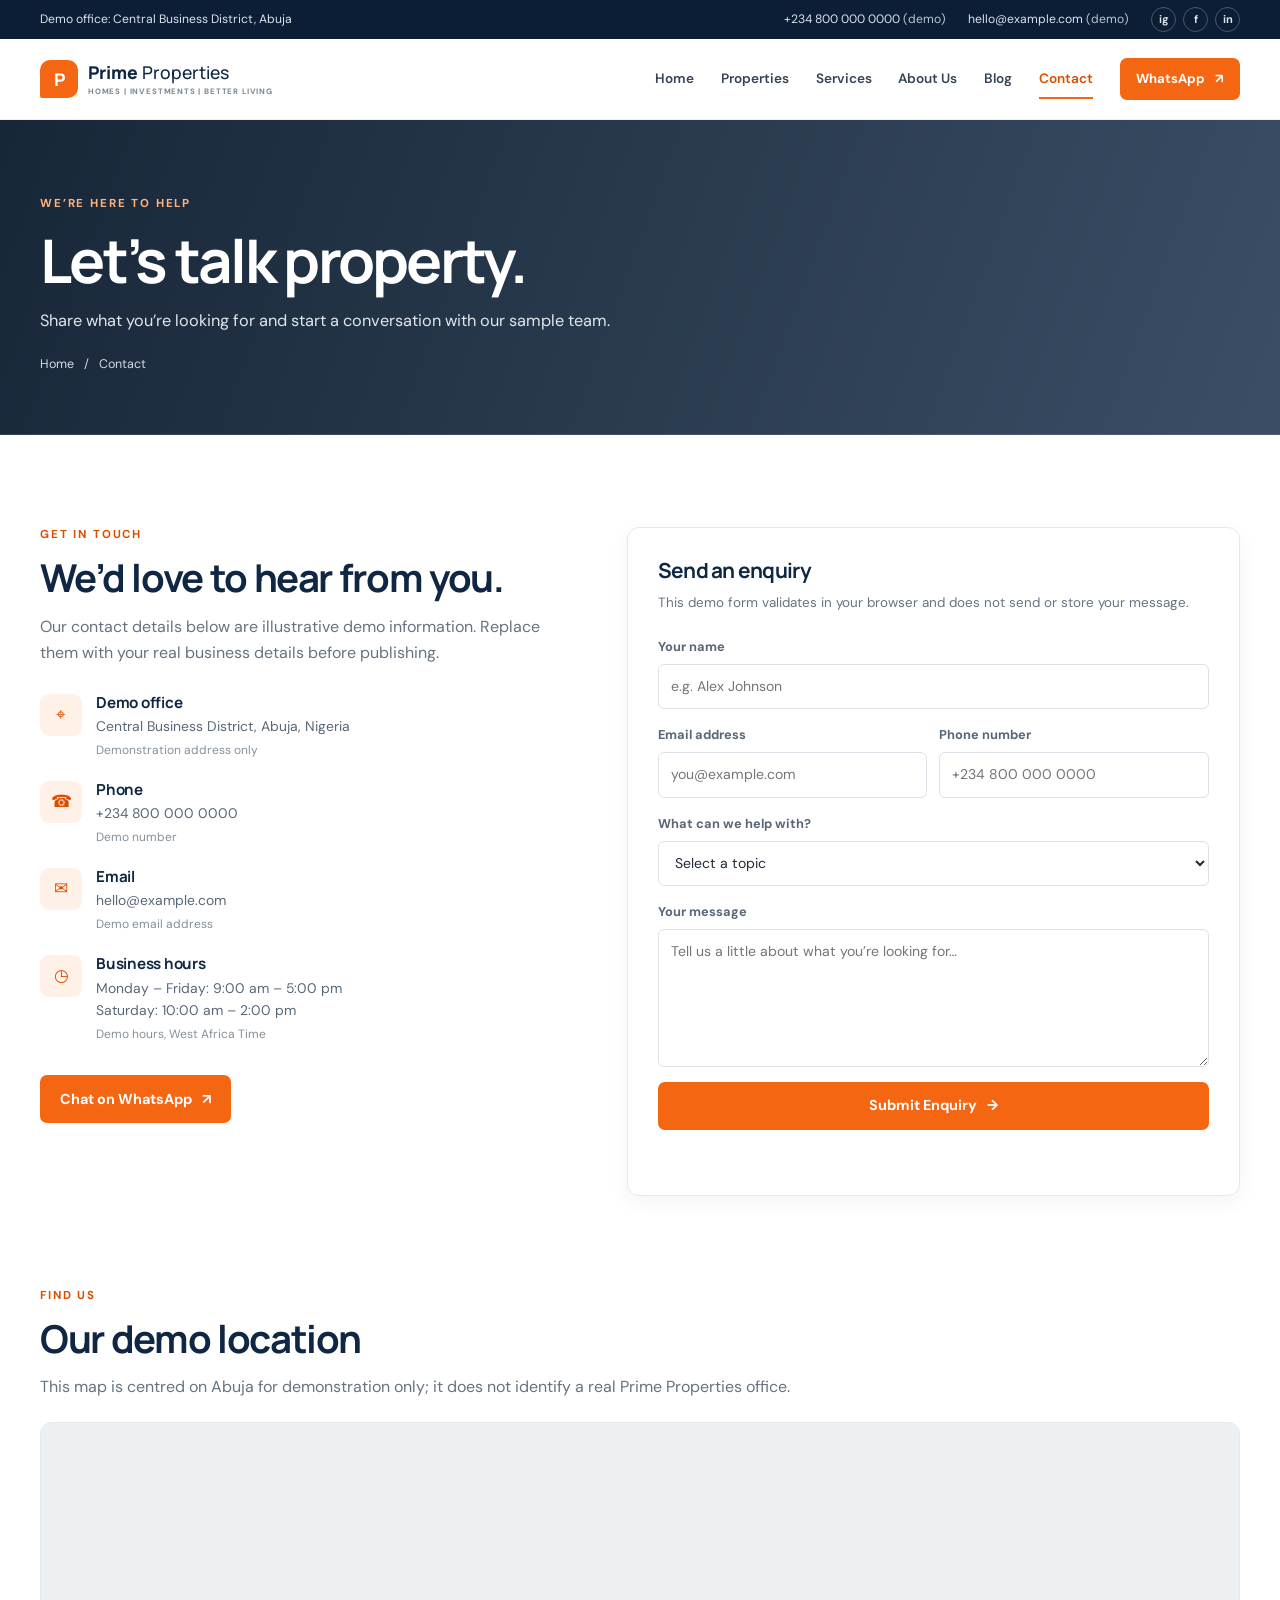
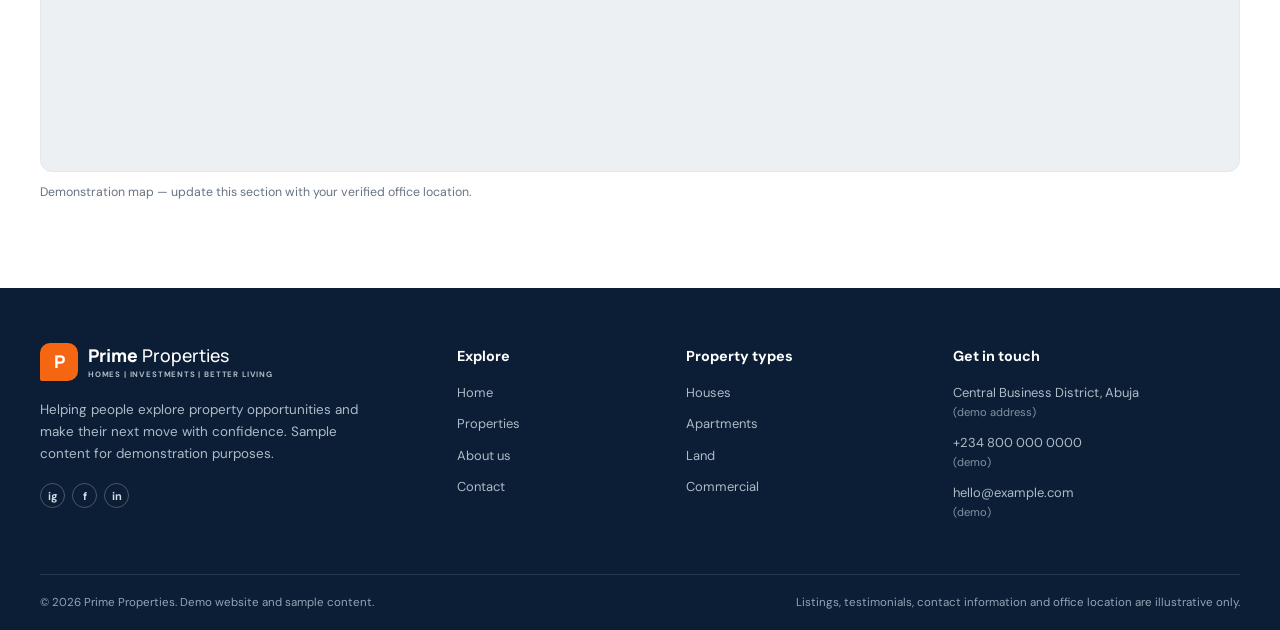
<file: contact.html>
<!doctype html>
<html lang="en">
<head>
  <meta charset="utf-8"><meta name="viewport" content="width=device-width, initial-scale=1">
  <title>Contact Us | Prime Properties</title>
  <meta name="description" content="Contact Prime Properties to discuss your property search. Contact details and form are demonstration-only.">
  <meta property="og:title" content="Contact Us | Prime Properties"><meta property="og:description" content="Start a conversation about your property goals."><meta property="og:type" content="website">
  <link rel="preconnect" href="https://fonts.googleapis.com"><link rel="preconnect" href="https://fonts.gstatic.com" crossorigin><link href="https://fonts.googleapis.com/css2?family=DM+Sans:wght@400;500;600;700&family=Manrope:wght@400;500;600;700;800&display=swap" rel="stylesheet">
  <link rel="stylesheet" href="css/style.css"><script src="js/main.js" defer></script>
</head>
<body>
  <div class="topbar"><div class="container topbar-inner"><p>Demo office: Central Business District, Abuja</p><div class="topbar-contact"><a href="tel:+2348000000000">+234 800 000 0000 <span>(demo)</span></a><a href="mailto:hello@example.com">hello@example.com <span>(demo)</span></a><div class="social-links" aria-label="Social media"><a href="https://www.instagram.com/" aria-label="Instagram">ig</a><a href="https://www.facebook.com/" aria-label="Facebook">f</a><a href="https://www.linkedin.com/" aria-label="LinkedIn">in</a></div></div></div></div>
  <header class="site-header"><div class="container nav-wrap"><a class="brand" href="index.html" aria-label="Prime Properties home"><span class="brand-mark">P</span><span>Prime<span class="brand-light"> Properties</span><small>HOMES | INVESTMENTS | BETTER LIVING</small></span></a><button class="menu-toggle" type="button" aria-expanded="false" aria-controls="primary-nav" aria-label="Open navigation"><span></span><span></span><span></span></button><nav class="primary-nav" id="primary-nav" aria-label="Main navigation"><a href="index.html" data-nav="home">Home</a><a href="properties.html" data-nav="properties">Properties</a><a href="index.html#services">Services</a><a href="about.html" data-nav="about">About Us</a><a href="about.html#insights">Blog</a><a href="contact.html" data-nav="contact">Contact</a><a class="button button-orange nav-whatsapp" href="https://wa.me/2348000000000?text=Hello%20Prime%20Properties%2C%20I%27d%20like%20to%20make%20an%20enquiry." target="_blank" rel="noopener">WhatsApp <span aria-hidden="true">↗</span></a></nav></div></header>
  <main>
    <section class="page-hero contact-hero"><div class="container"><p class="eyebrow eyebrow-light">WE’RE HERE TO HELP</p><h1>Let’s talk property.</h1><p>Share what you’re looking for and start a conversation with our sample team.</p><nav class="breadcrumbs" aria-label="Breadcrumb"><a href="index.html">Home</a><span aria-hidden="true">/</span><span aria-current="page">Contact</span></nav></div></section>
    <section class="section contact-section"><div class="container contact-layout">
      <div class="contact-info"><p class="eyebrow">GET IN TOUCH</p><h2>We’d love to hear from you.</h2><p>Our contact details below are illustrative demo information. Replace them with your real business details before publishing.</p>
        <div class="contact-detail"><span class="contact-icon" aria-hidden="true">⌖</span><div><h3>Demo office</h3><p>Central Business District, Abuja, Nigeria<br><small>Demonstration address only</small></p></div></div>
        <div class="contact-detail"><span class="contact-icon" aria-hidden="true">☎</span><div><h3>Phone</h3><p><a href="tel:+2348000000000">+234 800 000 0000</a><br><small>Demo number</small></p></div></div>
        <div class="contact-detail"><span class="contact-icon" aria-hidden="true">✉</span><div><h3>Email</h3><p><a href="mailto:hello@example.com">hello@example.com</a><br><small>Demo email address</small></p></div></div>
        <div class="contact-detail"><span class="contact-icon" aria-hidden="true">◷</span><div><h3>Business hours</h3><p>Monday – Friday: 9:00 am – 5:00 pm<br>Saturday: 10:00 am – 2:00 pm<br><small>Demo hours, West Africa Time</small></p></div></div>
        <a class="button button-orange contact-whatsapp" href="https://wa.me/2348000000000?text=Hello%20Prime%20Properties%2C%20I%27d%20like%20to%20make%20an%20enquiry." target="_blank" rel="noopener">Chat on WhatsApp <span aria-hidden="true">↗</span></a>
      </div>
      <div class="contact-form-card"><h2>Send an enquiry</h2><p>This demo form validates in your browser and does not send or store your message.</p><form id="contact-form" class="stacked-form" novalidate>
        <label class="field-label">Your name<input name="name" autocomplete="name" required minlength="2" placeholder="e.g. Alex Johnson"></label>
        <div class="form-row"><label class="field-label">Email address<input name="email" type="email" autocomplete="email" placeholder="you@example.com"></label><label class="field-label">Phone number<input name="phone" type="tel" autocomplete="tel" placeholder="+234 800 000 0000"></label></div>
        <label class="field-label">What can we help with?<select name="subject" required><option value="">Select a topic</option><option>Buying a property</option><option>Renting a property</option><option>Land enquiry</option><option>Property management</option><option>Other</option></select></label>
        <label class="field-label">Your message<textarea name="message" required minlength="10" rows="5" placeholder="Tell us a little about what you’re looking for…"></textarea></label>
        <button class="button button-orange" type="submit">Submit Enquiry <span aria-hidden="true">→</span></button><p class="form-message" role="status" aria-live="polite"></p>
      </form></div>
    </div></section>
    <section class="map-section"><div class="container"><div class="section-heading"><div><p class="eyebrow">FIND US</p><h2>Our demo location</h2><p class="section-intro">This map is centred on Abuja for demonstration only; it does not identify a real Prime Properties office.</p></div></div><iframe title="Map centred on Abuja, Nigeria for demonstration" src="https://www.openstreetmap.org/export/embed.html?bbox=7.47%2C9.00%2C7.60%2C9.08&amp;layer=mapnik&amp;marker=9.04%2C7.54" loading="lazy" referrerpolicy="no-referrer-when-downgrade"></iframe><p class="map-caption">Demonstration map — update this section with your verified office location.</p></div></section>
  </main>
  <footer class="site-footer"><div class="container footer-grid"><div class="footer-about"><a class="brand brand-footer" href="index.html"><span class="brand-mark">P</span><span>Prime<span class="brand-light"> Properties</span><small>HOMES | INVESTMENTS | BETTER LIVING</small></span></a><p>Helping people explore property opportunities and make their next move with confidence. Sample content for demonstration purposes.</p><div class="social-links footer-social"><a href="https://www.instagram.com/" aria-label="Instagram">ig</a><a href="https://www.facebook.com/" aria-label="Facebook">f</a><a href="https://www.linkedin.com/" aria-label="LinkedIn">in</a></div></div><div><h2>Explore</h2><ul><li><a href="index.html">Home</a></li><li><a href="properties.html">Properties</a></li><li><a href="about.html">About us</a></li><li><a href="contact.html">Contact</a></li></ul></div><div><h2>Property types</h2><ul><li><a href="properties.html?type=detached%20duplex">Houses</a></li><li><a href="properties.html?type=apartment">Apartments</a></li><li><a href="properties.html?type=land">Land</a></li><li><a href="properties.html?type=commercial">Commercial</a></li></ul></div><div><h2>Get in touch</h2><ul class="footer-contact"><li>Central Business District, Abuja <small>(demo address)</small></li><li><a href="tel:+2348000000000">+234 800 000 0000 <small>(demo)</small></a></li><li><a href="mailto:hello@example.com">hello@example.com <small>(demo)</small></a></li></ul></div></div><div class="container footer-bottom"><p>© <span data-current-year></span> Prime Properties. Demo website and sample content.</p><p>Listings, testimonials, contact information and office location are illustrative only.</p></div></footer>
</body>
</html>
</file>
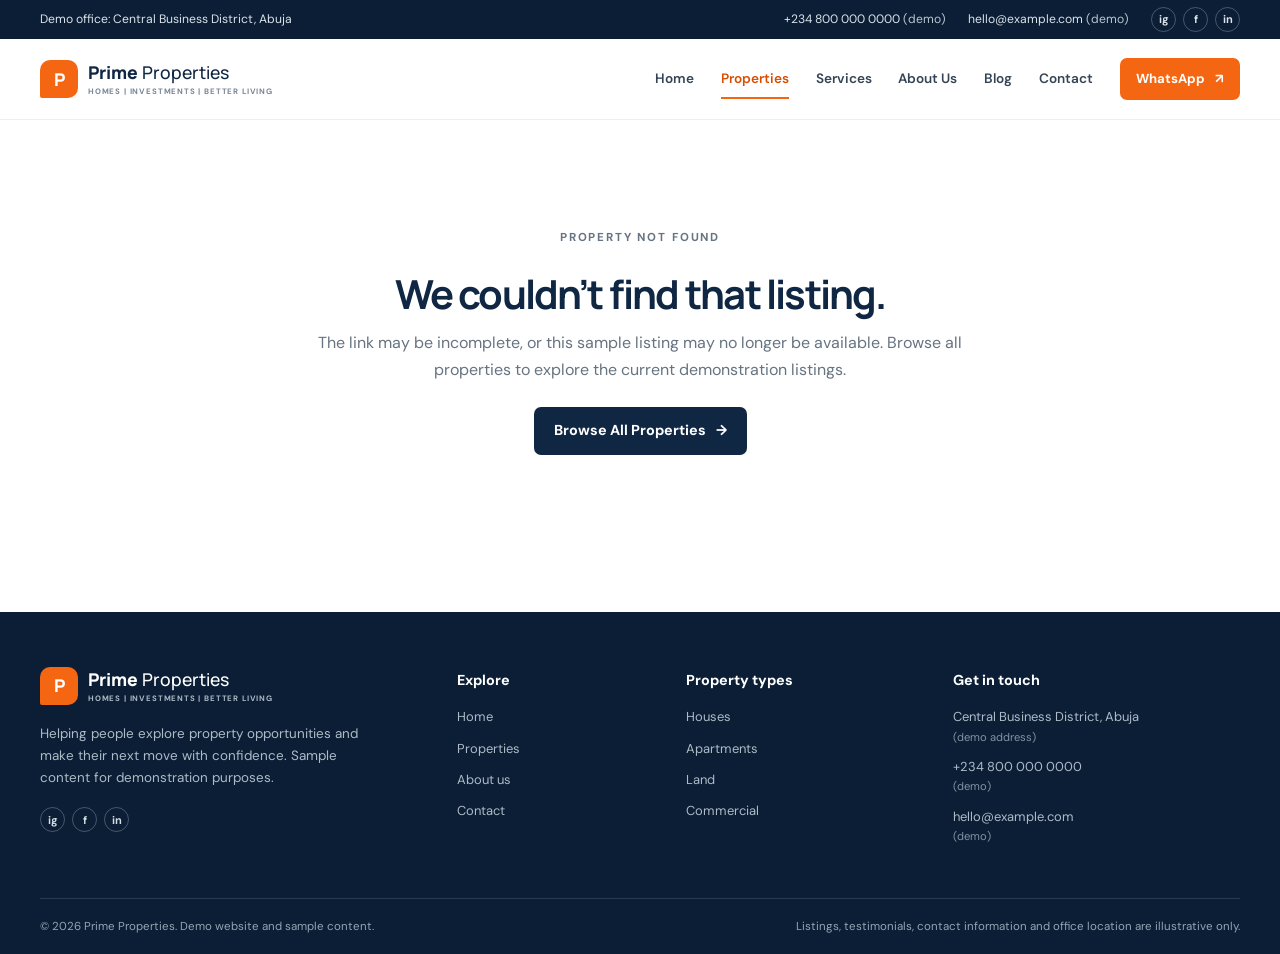
<file: property-details.html>
<!doctype html>
<html lang="en">
<head>
  <meta charset="utf-8"><meta name="viewport" content="width=device-width, initial-scale=1">
  <title>Property Details | Prime Properties</title>
  <meta name="description" content="View sample property details and enquire with Prime Properties.">
  <meta property="og:title" content="Property Details | Prime Properties"><meta property="og:description" content="Explore this sample property listing."><meta property="og:type" content="website">
  <link rel="preconnect" href="https://fonts.googleapis.com"><link rel="preconnect" href="https://fonts.gstatic.com" crossorigin><link href="https://fonts.googleapis.com/css2?family=DM+Sans:wght@400;500;600;700&family=Manrope:wght@400;500;600;700;800&display=swap" rel="stylesheet">
  <link rel="stylesheet" href="css/style.css"><script src="js/main.js" defer></script>
</head>
<body>
  <div class="topbar"><div class="container topbar-inner"><p>Demo office: Central Business District, Abuja</p><div class="topbar-contact"><a href="tel:+2348000000000">+234 800 000 0000 <span>(demo)</span></a><a href="mailto:hello@example.com">hello@example.com <span>(demo)</span></a><div class="social-links" aria-label="Social media"><a href="https://www.instagram.com/" aria-label="Instagram">ig</a><a href="https://www.facebook.com/" aria-label="Facebook">f</a><a href="https://www.linkedin.com/" aria-label="LinkedIn">in</a></div></div></div></div>
  <header class="site-header"><div class="container nav-wrap"><a class="brand" href="index.html" aria-label="Prime Properties home"><span class="brand-mark">P</span><span>Prime<span class="brand-light"> Properties</span><small>HOMES | INVESTMENTS | BETTER LIVING</small></span></a><button class="menu-toggle" type="button" aria-expanded="false" aria-controls="primary-nav" aria-label="Open navigation"><span></span><span></span><span></span></button><nav class="primary-nav" id="primary-nav" aria-label="Main navigation"><a href="index.html" data-nav="home">Home</a><a href="properties.html" data-nav="properties">Properties</a><a href="index.html#services">Services</a><a href="about.html" data-nav="about">About Us</a><a href="about.html#insights">Blog</a><a href="contact.html" data-nav="contact">Contact</a><a class="button button-orange nav-whatsapp" href="https://wa.me/2348000000000?text=Hello%20Prime%20Properties%2C%20I%27d%20like%20to%20make%20an%20enquiry." target="_blank" rel="noopener">WhatsApp <span aria-hidden="true">↗</span></a></nav></div></header>
  <main id="details-main"><section class="section detail-section"><div class="container" id="property-detail-content" aria-live="polite"></div></section></main>
  <footer class="site-footer"><div class="container footer-grid"><div class="footer-about"><a class="brand brand-footer" href="index.html"><span class="brand-mark">P</span><span>Prime<span class="brand-light"> Properties</span><small>HOMES | INVESTMENTS | BETTER LIVING</small></span></a><p>Helping people explore property opportunities and make their next move with confidence. Sample content for demonstration purposes.</p><div class="social-links footer-social"><a href="https://www.instagram.com/" aria-label="Instagram">ig</a><a href="https://www.facebook.com/" aria-label="Facebook">f</a><a href="https://www.linkedin.com/" aria-label="LinkedIn">in</a></div></div><div><h2>Explore</h2><ul><li><a href="index.html">Home</a></li><li><a href="properties.html">Properties</a></li><li><a href="about.html">About us</a></li><li><a href="contact.html">Contact</a></li></ul></div><div><h2>Property types</h2><ul><li><a href="properties.html?type=detached%20duplex">Houses</a></li><li><a href="properties.html?type=apartment">Apartments</a></li><li><a href="properties.html?type=land">Land</a></li><li><a href="properties.html?type=commercial">Commercial</a></li></ul></div><div><h2>Get in touch</h2><ul class="footer-contact"><li>Central Business District, Abuja <small>(demo address)</small></li><li><a href="tel:+2348000000000">+234 800 000 0000 <small>(demo)</small></a></li><li><a href="mailto:hello@example.com">hello@example.com <small>(demo)</small></a></li></ul></div></div><div class="container footer-bottom"><p>© <span data-current-year></span> Prime Properties. Demo website and sample content.</p><p>Listings, testimonials, contact information and office location are illustrative only.</p></div></footer>
</body>
</html>
</file>
<file: css/style.css>
:root {
  --navy: #102744;
  --navy-deep: #0b1e35;
  --orange: #f56612;
  --orange-dark: #d94e00;
  --ink: #202b38;
  --muted: #667381;
  --line: #e4e9ee;
  --pale: #f5f7f9;
  --white: #fff;
  --shadow: 0 16px 42px rgba(16, 39, 68, .10);
  --radius: 14px;
  --content-width: 1200px;
}

* { box-sizing: border-box; }
html { scroll-behavior: smooth; scroll-padding-top: 90px; }
body { margin: 0; color: var(--ink); background: var(--white); font-family: "DM Sans", Arial, sans-serif; font-size: 16px; line-height: 1.65; }
img { display: block; max-width: 100%; }
a { color: inherit; text-decoration: none; }
button, input, select, textarea { font: inherit; }
button, select { cursor: pointer; }
a, button, input, select, textarea { -webkit-tap-highlight-color: transparent; }
a:focus-visible, button:focus-visible, input:focus-visible, select:focus-visible, textarea:focus-visible { outline: 3px solid rgba(245, 102, 18, .55); outline-offset: 3px; }
h1, h2, h3, p { margin-top: 0; }
h1, h2, h3 { color: var(--navy); font-family: Manrope, "DM Sans", sans-serif; line-height: 1.2; }
h1 { font-size: clamp(2.5rem, 5vw, 4.5rem); letter-spacing: -.045em; }
h2 { font-size: clamp(1.8rem, 3vw, 2.55rem); letter-spacing: -.035em; }
h3 { font-size: 1.12rem; letter-spacing: -.015em; }
.container { width: min(var(--content-width), calc(100% - 48px)); margin-inline: auto; }
.section { padding: 92px 0; }
.eyebrow { margin: 0 0 12px; color: var(--orange-dark); font-size: .72rem; font-weight: 700; letter-spacing: .16em; line-height: 1.4; }
.eyebrow-light { color: #ffb47e; }
.section-intro { margin: 12px 0 0; color: var(--muted); }
.section-heading { display: flex; align-items: end; justify-content: space-between; gap: 24px; margin-bottom: 34px; }
.section-heading h2, .center-heading h2 { margin-bottom: 0; }
.center-heading { max-width: 680px; margin: 0 auto 42px; text-align: center; }
.center-heading .section-intro { margin-top: 14px; }
.button { display: inline-flex; min-height: 48px; align-items: center; justify-content: center; gap: 10px; border: 1px solid transparent; border-radius: 7px; padding: 12px 19px; font-size: .9rem; font-weight: 700; line-height: 1.2; text-align: center; transition: background .2s ease, color .2s ease, border-color .2s ease, transform .2s ease, box-shadow .2s ease; }
.button:hover { transform: translateY(-2px); box-shadow: 0 8px 20px rgba(16, 39, 68, .13); }
.button-orange { background: var(--orange); color: var(--white); }
.button-orange:hover { background: var(--orange-dark); }
.button-navy { background: var(--navy); color: var(--white); }
.button-navy:hover { background: var(--navy-deep); }
.button-outline { border-color: #cad3dc; background: var(--white); color: var(--navy); }
.button-outline:hover { border-color: var(--navy); background: var(--pale); }
.button-white { background: var(--white); color: var(--navy); }
.button-white:hover { background: #f0f3f6; }
.text-link { display: inline-flex; align-items: center; gap: 8px; color: var(--navy); font-size: .91rem; font-weight: 700; }
.text-link span { color: var(--orange); transition: transform .2s ease; }
.text-link:hover span { transform: translateX(4px); }
.text-button { border: 0; padding: 4px; background: transparent; color: var(--orange-dark); font-size: .88rem; font-weight: 700; }
.visually-hidden { position: absolute; width: 1px; height: 1px; overflow: hidden; clip: rect(0,0,0,0); white-space: nowrap; clip-path: inset(50%); }

.topbar { background: var(--navy-deep); color: #dbe3eb; font-size: .76rem; }
.topbar-inner, .topbar-contact { display: flex; align-items: center; }
.topbar-inner { min-height: 39px; justify-content: space-between; gap: 22px; }
.topbar-inner p { margin: 0; }
.topbar-contact { gap: 22px; }
.topbar-contact a span { color: #b9c5d0; }
.topbar a:hover { color: #fff; }
.social-links { display: flex; align-items: center; gap: 7px; }
.social-links a { display: inline-flex; width: 25px; height: 25px; align-items: center; justify-content: center; border: 1px solid rgba(255,255,255,.25); border-radius: 50%; font-size: .69rem; font-weight: 700; }
.site-header { position: sticky; z-index: 20; top: 0; border-bottom: 1px solid rgba(16, 39, 68, .07); background: rgba(255,255,255,.97); backdrop-filter: blur(10px); }
.nav-wrap { display: flex; min-height: 80px; align-items: center; justify-content: space-between; gap: 28px; }
.brand { display: inline-flex; align-items: center; gap: 10px; color: var(--navy); font-family: Manrope, sans-serif; font-size: 1.1rem; font-weight: 800; line-height: 1.08; white-space: nowrap; }
.brand-mark { display: inline-flex; width: 38px; height: 38px; align-items: center; justify-content: center; border-radius: 10px 10px 10px 2px; background: var(--orange); color: #fff; font-size: 1.1rem; }
.brand-light { font-weight: 500; }
.brand small { display: block; margin-top: 5px; color: #778594; font-family: "DM Sans", sans-serif; font-size: .49rem; font-weight: 700; letter-spacing: .105em; }
.primary-nav { display: flex; align-items: center; gap: clamp(15px, 2.1vw, 29px); }
.primary-nav > a:not(.button) { position: relative; color: #344355; font-size: .85rem; font-weight: 600; }
.primary-nav > a:not(.button):hover, .primary-nav > a[aria-current="page"] { color: var(--orange-dark); }
.primary-nav > a[aria-current="page"]::after { position: absolute; right: 0; bottom: -9px; left: 0; height: 2px; background: var(--orange); content: ""; }
.nav-whatsapp { min-height: 42px; padding: 10px 15px; font-size: .82rem; }
.menu-toggle { display: none; width: 44px; height: 44px; border: 1px solid var(--line); border-radius: 7px; background: #fff; }
.menu-toggle span { display: block; width: 19px; height: 2px; margin: 4px auto; background: var(--navy); }

.hero { position: relative; display: flex; min-height: 650px; align-items: center; overflow: hidden; background: var(--navy) url("https://images.unsplash.com/photo-1600596542815-ffad4c1539a9?auto=format&fit=crop&w=2200&q=90") center 53% / cover no-repeat; color: white; }
.hero-overlay { position: absolute; inset: 0; background: linear-gradient(90deg, rgba(9,25,43,.84) 0%, rgba(9,25,43,.63) 47%, rgba(9,25,43,.20) 100%), linear-gradient(0deg, rgba(9,25,43,.40), transparent 50%); }
.hero-content { position: relative; z-index: 1; padding-top: 44px; padding-bottom: 64px; }
.hero h1 { max-width: 750px; margin: 0 0 15px; color: white; }
.hero-copy { max-width: 580px; margin-bottom: 30px; color: #e5ebf0; font-size: 1.08rem; }
.search-panel { max-width: 1050px; overflow: hidden; border-radius: 12px; background: #fff; box-shadow: var(--shadow); }
.search-tabs { display: flex; gap: 2px; border-bottom: 1px solid var(--line); padding: 0 17px; }
.search-tab { position: relative; min-width: 83px; border: 0; padding: 16px 12px 14px; background: transparent; color: #637182; font-size: .88rem; font-weight: 700; }
.search-tab:hover, .search-tab.is-active { color: var(--orange-dark); }
.search-tab.is-active::after { position: absolute; right: 12px; bottom: -1px; left: 12px; height: 3px; background: var(--orange); content: ""; }
.hero-search { display: grid; grid-template-columns: 1.05fr 1.05fr 1fr auto; align-items: end; gap: 13px; padding: 20px; }
.hero-search label > span, .field-label { display: block; color: #586778; font-size: .77rem; font-weight: 700; }
.hero-search select, .field-label input, .field-label select, .field-label textarea, .listing-search input, .sort-control select { width: 100%; min-height: 45px; margin-top: 7px; border: 1px solid #dce2e8; border-radius: 6px; padding: 10px 12px; background: #fff; color: var(--ink); font-size: .88rem; }
.hero-search .button { min-height: 46px; white-space: nowrap; }
.hero-note { margin: 13px 0 0; color: #d4dce4; font-size: .78rem; }
.scroll-cue { position: absolute; right: max(24px, calc((100vw - var(--content-width))/2)); bottom: 25px; display: grid; width: 40px; height: 40px; place-items: center; border: 1px solid rgba(255,255,255,.5); border-radius: 50%; color: white; font-size: 1.2rem; }

.section-featured { background: #fff; }
.property-grid { display: grid; grid-template-columns: repeat(4, minmax(0, 1fr)); gap: 22px; }
.property-card { min-width: 0; overflow: hidden; border: 1px solid #e8edf1; border-radius: var(--radius); background: #fff; box-shadow: 0 5px 18px rgba(16,39,68,.045); transition: transform .22s ease, box-shadow .22s ease; }
.property-card:hover { transform: translateY(-5px); box-shadow: var(--shadow); }
.property-card-image { position: relative; display: block; height: 208px; overflow: hidden; background: #e8edf1; }
.property-card-image img { width: 100%; height: 100%; object-fit: cover; transition: transform .4s ease; }
.property-card:hover .property-card-image img { transform: scale(1.04); }
.property-badge { position: absolute; top: 14px; left: 14px; border-radius: 4px; padding: 6px 9px; background: var(--orange); color: #fff; font-size: .66rem; font-weight: 700; letter-spacing: .04em; text-transform: uppercase; }
.property-badge.badge-rent { background: var(--navy); }
.property-badge.badge-land { background: #3d785c; }
.property-card-body { padding: 17px 17px 16px; }
.property-type-label { margin: 0 0 6px; color: var(--orange-dark); font-size: .67rem; font-weight: 700; letter-spacing: .11em; text-transform: uppercase; }
.property-card h3 { min-height: 48px; margin: 0 0 8px; font-size: 1rem; }
.property-location { display: flex; align-items: center; gap: 6px; margin: 0 0 12px; color: var(--muted); font-size: .78rem; }
.property-price { margin: 0 0 14px; color: var(--navy); font-family: Manrope, sans-serif; font-size: 1.15rem; font-weight: 800; letter-spacing: -.03em; }
.property-price small { color: var(--muted); font-family: "DM Sans", sans-serif; font-size: .7rem; font-weight: 500; letter-spacing: 0; }
.property-features { display: flex; flex-wrap: wrap; gap: 11px; border-top: 1px solid var(--line); padding: 12px 0; color: #607080; font-size: .73rem; }
.property-features span { white-space: nowrap; }
.card-details-link { width: 100%; min-height: 41px; padding: 10px; font-size: .8rem; }
.mobile-all-link { display: none; }
.benefits-section, .values-section { background: var(--pale); }
.benefit-grid, .mission-grid { display: grid; grid-template-columns: repeat(4, minmax(0,1fr)); gap: 18px; }
.benefit-card, .mission-grid article { border: 1px solid #e9edf1; border-radius: 12px; padding: 24px 21px; background: #fff; }
.icon-tile { display: inline-grid; width: 43px; height: 43px; place-items: center; border-radius: 10px; background: #fff1e8; color: var(--orange-dark); font-size: 1.2rem; font-weight: 700; }
.benefit-card h3, .mission-grid h3 { margin: 18px 0 8px; }
.benefit-card p, .mission-grid p { margin: 0; color: var(--muted); font-size: .87rem; }
.demo-note { margin: 24px 0 0; color: #788592; font-size: .76rem; text-align: center; }
.services-section { background: #fff; }
.service-grid { display: grid; grid-template-columns: repeat(4, minmax(0,1fr)); gap: 18px; }
.service-card { min-height: 245px; border: 1px solid #e6ebef; border-radius: 12px; padding: 24px 22px; background: white; transition: border-color .2s ease, transform .2s ease; }
.service-card:hover { transform: translateY(-3px); border-color: #f3a06c; }
.service-icon { display: inline-grid; width: 46px; height: 46px; place-items: center; border-radius: 50%; background: #f0f4f8; color: var(--navy); font-size: 1.3rem; }
.service-card h3 { margin: 17px 0 8px; }
.service-card p { min-height: 68px; margin-bottom: 14px; color: var(--muted); font-size: .85rem; }
.service-card .text-link { font-size: .82rem; }
.about-preview { background: #f7f8f9; }
.about-preview-grid { display: grid; grid-template-columns: 1fr 1fr; align-items: center; gap: clamp(40px, 8vw, 105px); }
.about-photo { position: relative; min-height: 390px; }
.about-photo img { width: 100%; height: 390px; border-radius: 14px; object-fit: cover; }
.photo-caption { position: absolute; right: -18px; bottom: 22px; max-width: 250px; border-radius: 8px; padding: 13px 16px; background: var(--navy); color: #fff; font-family: Manrope, sans-serif; font-size: .83rem; font-weight: 700; box-shadow: var(--shadow); }
.about-copy h2 { max-width: 520px; margin: 0 0 20px; }
.about-copy p:not(.eyebrow) { margin-bottom: 15px; color: var(--muted); }
.about-copy .button { margin-top: 9px; }
.cta-band { padding: 61px 0; background: var(--navy); color: #fff; }
.cta-inner { display: flex; align-items: center; justify-content: space-between; gap: 35px; }
.cta-inner h2 { margin: 0 0 10px; color: #fff; }
.cta-inner p:not(.eyebrow) { margin: 0; color: #d3dce5; }
.cta-actions { display: flex; flex-wrap: wrap; gap: 12px; }
.testimonials-section { background: #fff; }
.testimonial-grid { display: grid; grid-template-columns: repeat(3,1fr); gap: 20px; }
.testimonial-card { border: 1px solid var(--line); border-radius: 12px; padding: 25px; }
.stars { margin-bottom: 15px; color: var(--orange); letter-spacing: .12em; }
.testimonial-card blockquote { min-height: 102px; margin: 0 0 20px; color: #536272; font-size: .94rem; }
.testimonial-person { display: flex; align-items: center; gap: 11px; border-top: 1px solid var(--line); padding-top: 15px; }
.avatar { display: grid; width: 39px; height: 39px; place-items: center; border-radius: 50%; background: #eaf0f5; color: var(--navy); font-size: .76rem; font-weight: 700; }
.testimonial-person strong, .testimonial-person small { display: block; }
.testimonial-person small { color: var(--muted); font-size: .72rem; }

.page-hero { position: relative; overflow: hidden; padding: 76px 0 60px; background: linear-gradient(110deg, rgba(9,25,43,.94), rgba(16,39,68,.82)), url("https://images.unsplash.com/photo-1600607687920-4e2a09cf159d?auto=format&fit=crop&w=1800&q=85") center 52% / cover; color: #fff; }
.page-hero h1 { max-width: 820px; margin: 0 0 12px; color: white; font-size: clamp(2.4rem, 4.7vw, 3.9rem); }
.page-hero > .container > p:not(.eyebrow) { max-width: 670px; margin-bottom: 19px; color: #e0e6ec; font-size: 1.02rem; }
.breadcrumbs { display: flex; align-items: center; gap: 10px; color: #d2dce5; font-size: .78rem; }
.breadcrumbs a:hover { color: white; text-decoration: underline; }
.about-hero { background-position: center 56%; }
.contact-hero { background-position: center 60%; }
.listing-section { padding-top: 44px; }
.listing-search { display: flex; max-width: 670px; gap: 10px; margin: 0 0 34px auto; }
.listing-search input { min-height: 49px; margin-top: 0; }
.listing-search .button { min-width: 135px; }
.listing-layout { display: grid; grid-template-columns: 250px minmax(0,1fr); align-items: start; gap: 28px; }
.filter-panel { border: 1px solid var(--line); border-radius: 11px; padding: 20px; background: #fff; }
.filter-heading { display: flex; align-items: center; justify-content: space-between; margin-bottom: 21px; }
.filter-heading h2 { margin: 0; font-size: 1.15rem; }
.filter-panel > .field-label { margin-bottom: 17px; }
.field-label input, .field-label select, .field-label textarea { display: block; font-weight: 400; }
.field-label textarea { resize: vertical; }
.filter-pair { display: grid; grid-template-columns: 1fr 1fr; gap: 10px; }
.filter-pair .field-label { min-width: 0; margin-bottom: 17px; }
.filter-pair input { padding-inline: 8px; font-size: .8rem; }
.filter-apply { width: 100%; min-height: 44px; }
.listing-toolbar { display: flex; align-items: center; justify-content: space-between; gap: 15px; margin: 0 0 18px; }
.listing-toolbar p { margin: 0; color: var(--muted); font-size: .86rem; font-weight: 600; }
.sort-control { display: flex; align-items: center; gap: 8px; color: #627081; font-size: .78rem; white-space: nowrap; }
.sort-control select { width: auto; min-width: 165px; min-height: 39px; margin: 0; padding-block: 7px; }
.listing-grid { grid-template-columns: repeat(3,minmax(0,1fr)); gap: 17px; }
.listing-grid .property-card-image { height: 180px; }
.listing-grid .property-card-body { padding: 15px; }
.listing-grid .property-card h3 { min-height: 45px; font-size: .93rem; }
.listing-grid .property-price { font-size: 1.04rem; }
.load-more-wrap { padding: 30px 0 0; text-align: center; }
.load-more-wrap[hidden], .filter-toggle { display: none; }
.empty-state { grid-column: 1 / -1; border: 1px dashed #cad3dc; border-radius: 12px; padding: 45px 20px; background: #f9fafb; text-align: center; }
.empty-state h2 { margin-bottom: 8px; font-size: 1.35rem; }
.empty-state p { margin-bottom: 18px; color: var(--muted); }
.disclaimer-strip { padding: 17px 0; background: #fff4eb; color: #6e4a31; font-size: .83rem; }
.disclaimer-strip strong { color: #49301f; }

.detail-section { padding-top: 45px; }
.detail-topline { display: flex; align-items: center; justify-content: space-between; gap: 15px; margin-bottom: 21px; }
.detail-topline .breadcrumbs { color: var(--muted); }
.detail-topline .breadcrumbs a { color: var(--navy); }
.detail-ref { color: var(--muted); font-size: .78rem; }
.gallery-main { display: grid; grid-template-columns: 1.7fr 1fr; gap: 12px; height: 450px; overflow: hidden; border-radius: 13px; }
.gallery-main button { position: relative; overflow: hidden; border: 0; padding: 0; background: #e9edf1; }
.gallery-main button img { width: 100%; height: 100%; object-fit: cover; transition: transform .25s ease; }
.gallery-main button:hover img { transform: scale(1.035); }
.gallery-side { display: grid; grid-template-rows: 1fr 1fr; gap: 12px; min-height: 0; }
.gallery-thumbnails { display: grid; grid-template-columns: repeat(4,1fr); gap: 10px; margin-top: 10px; }
.gallery-thumbnails button { height: 90px; overflow: hidden; border: 2px solid transparent; border-radius: 7px; padding: 0; background: #edf0f3; }
.gallery-thumbnails button[aria-pressed="true"] { border-color: var(--orange); }
.gallery-thumbnails img { width: 100%; height: 100%; object-fit: cover; }
.detail-layout { display: grid; grid-template-columns: minmax(0,1fr) 340px; align-items: start; gap: 35px; margin-top: 35px; }
.detail-title-row { display: flex; align-items: start; justify-content: space-between; gap: 18px; }
.detail-title-row h1 { margin: 0 0 8px; font-size: clamp(1.8rem, 3.2vw, 2.8rem); }
.detail-location { margin: 0; color: var(--muted); }
.detail-price { flex: 0 0 auto; color: var(--navy); font-family: Manrope, sans-serif; font-size: 1.4rem; font-weight: 800; text-align: right; }
.detail-price small { display: block; color: var(--muted); font-family: "DM Sans", sans-serif; font-size: .75rem; font-weight: 500; }
.detail-meta { display: flex; flex-wrap: wrap; gap: 10px; margin: 23px 0; border-block: 1px solid var(--line); padding: 16px 0; }
.detail-meta span { padding: 7px 11px; border-radius: 5px; background: var(--pale); color: #445365; font-size: .82rem; }
.detail-copy h2 { margin: 29px 0 12px; font-size: 1.4rem; }
.detail-copy > p { color: #586879; }
.amenity-list { display: grid; grid-template-columns: repeat(2,minmax(0,1fr)); gap: 11px 20px; padding: 0; list-style: none; }
.amenity-list li { color: #526273; font-size: .9rem; }
.amenity-list li::before { margin-right: 9px; color: #43865c; content: "✓"; font-weight: 700; }
.agent-card, .contact-form-card { border: 1px solid var(--line); border-radius: 12px; padding: 23px; background: #fff; box-shadow: 0 6px 20px rgba(16,39,68,.05); }
.agent-card { position: sticky; top: 105px; }
.agent-card h2, .contact-form-card h2 { margin: 0 0 9px; font-size: 1.3rem; }
.agent-card > p, .contact-form-card > p { color: var(--muted); font-size: .84rem; }
.agent-profile { display: flex; align-items: center; gap: 12px; margin: 19px 0; border-block: 1px solid var(--line); padding: 15px 0; }
.agent-avatar { display: grid; width: 48px; height: 48px; place-items: center; border-radius: 50%; background: #e9eef4; color: var(--navy); font-weight: 700; }
.agent-profile strong, .agent-profile small { display: block; }
.agent-profile small { color: var(--muted); font-size: .75rem; }
.agent-card .button { width: 100%; margin-top: 9px; }
.stacked-form { display: grid; gap: 15px; }
.stacked-form .field-label { font-size: .8rem; }
.form-row { display: grid; grid-template-columns: 1fr 1fr; gap: 12px; }
.form-message { min-height: 20px; margin: 0; color: #276343; font-size: .83rem; }
.form-message.is-error { color: #b43626; }
.similar-section { padding-bottom: 85px; }
.similar-section h2 { margin-bottom: 25px; }
.not-found { max-width: 700px; margin: 0 auto; padding: 65px 20px; text-align: center; }
.not-found h1 { margin-bottom: 12px; font-size: 2.5rem; }
.not-found p { margin-bottom: 24px; color: var(--muted); }

.contact-section { background: #fff; }
.contact-layout { display: grid; grid-template-columns: .9fr 1.1fr; align-items: start; gap: clamp(35px, 7vw, 85px); }
.contact-info h2 { margin-bottom: 13px; }
.contact-info > p:not(.eyebrow) { margin-bottom: 27px; color: var(--muted); }
.contact-detail { display: flex; gap: 14px; margin: 20px 0; }
.contact-icon { display: grid; width: 42px; height: 42px; flex: 0 0 42px; place-items: center; border-radius: 9px; background: #fff1e8; color: var(--orange-dark); font-size: 1.05rem; }
.contact-detail h3 { margin: 0 0 3px; font-size: .95rem; }
.contact-detail p { margin: 0; color: #596878; font-size: .87rem; }
.contact-detail small { color: #85909b; font-size: .75rem; }
.contact-whatsapp { margin-top: 10px; }
.contact-form-card { padding: 30px; }
.contact-form-card > p { margin-bottom: 22px; }
.contact-form-card .button { width: 100%; }
.map-section { padding: 0 0 85px; }
.map-section .section-heading { margin-bottom: 22px; }
.map-section iframe { display: block; width: 100%; height: 350px; border: 1px solid var(--line); border-radius: 12px; background: #edf0f3; }
.map-caption { margin: 10px 0 0; color: var(--muted); font-size: .77rem; }

.site-footer { padding: 55px 0 0; background: #0b1e35; color: #d5dde5; }
.footer-grid { display: grid; grid-template-columns: 1.5fr .75fr .9fr 1.15fr; gap: 42px; padding-bottom: 42px; }
.brand-footer { color: #fff; }
.brand-footer small { color: #aebbc7; }
.footer-about > p { max-width: 330px; margin: 18px 0; color: #aebbc7; font-size: .84rem; }
.footer-social { justify-content: flex-start; }
.footer-grid h2 { margin: 5px 0 17px; color: #fff; font-family: "DM Sans", sans-serif; font-size: .9rem; letter-spacing: 0; }
.footer-grid ul { margin: 0; padding: 0; list-style: none; }
.footer-grid li { margin: 10px 0; color: #aebbc7; font-size: .81rem; }
.footer-grid li a:hover { color: #fff; }
.footer-contact small { display: block; color: #8292a2; font-size: .7rem; }
.footer-bottom { display: flex; justify-content: space-between; gap: 20px; border-top: 1px solid rgba(255,255,255,.12); padding: 18px 0; color: #94a4b3; font-size: .72rem; }
.footer-bottom p { margin: 0; }

@media (max-width: 1050px) {
  .primary-nav { gap: 15px; }
  .primary-nav > a:not(.button) { font-size: .8rem; }
  .property-grid { grid-template-columns: repeat(2,minmax(0,1fr)); }
  .listing-grid { grid-template-columns: repeat(2,minmax(0,1fr)); }
  .benefit-grid, .service-grid { grid-template-columns: repeat(2,minmax(0,1fr)); }
  .footer-grid { grid-template-columns: 1.3fr 1fr 1fr; }
  .footer-about { grid-row: span 2; }
}
@media (max-width: 760px) {
  html { scroll-padding-top: 72px; }
  .container { width: min(100% - 36px, var(--content-width)); }
  .section { padding: 67px 0; }
  .topbar-inner { min-height: 34px; justify-content: center; }
  .topbar-inner > p { font-size: .69rem; text-align: center; }
  .topbar-contact { display: none; }
  .nav-wrap { min-height: 70px; }
  .brand { font-size: 1rem; }
  .brand-mark { width: 35px; height: 35px; }
  .brand small { font-size: .44rem; }
  .menu-toggle { display: block; flex: 0 0 auto; }
  .primary-nav { position: absolute; top: 100%; right: 0; left: 0; display: none; align-items: stretch; gap: 0; border-top: 1px solid var(--line); padding: 8px 18px 18px; background: white; box-shadow: 0 14px 20px rgba(16,39,68,.12); }
  .primary-nav.is-open { display: flex; flex-direction: column; }
  .primary-nav > a:not(.button) { padding: 12px 6px; border-bottom: 1px solid #edf0f3; font-size: .9rem; }
  .primary-nav > a[aria-current="page"]::after { display: none; }
  .nav-whatsapp { margin-top: 12px; }
  .hero { min-height: 705px; align-items: flex-start; background-position: 58% center; }
  .hero-overlay { background: linear-gradient(90deg, rgba(9,25,43,.87), rgba(9,25,43,.52)), linear-gradient(0deg, rgba(9,25,43,.5), transparent 60%); }
  .hero-content { padding-top: 67px; padding-bottom: 45px; }
  .hero h1 { font-size: clamp(2.45rem, 10vw, 3.7rem); }
  .hero-copy { max-width: 500px; font-size: .98rem; }
  .search-tabs { overflow-x: auto; padding-inline: 9px; }
  .search-tab { min-width: 71px; padding-inline: 8px; font-size: .82rem; }
  .hero-search { grid-template-columns: 1fr 1fr; gap: 12px; padding: 15px; }
  .hero-search label:first-child { grid-column: 1 / -1; }
  .hero-search .button { grid-column: 1 / -1; width: 100%; }
  .scroll-cue { display: none; }
  .section-heading { align-items: start; }
  .desktop-link { display: none; }
  .mobile-all-link { display: flex; width: 100%; margin-top: 23px; }
  .property-grid { gap: 14px; }
  .property-card-image { height: 180px; }
  .property-card-body { padding: 14px; }
  .property-card h3 { min-height: 55px; font-size: .93rem; }
  .property-price { font-size: 1.03rem; }
  .property-features { gap: 7px; font-size: .68rem; }
  .benefit-grid, .service-grid { gap: 12px; }
  .benefit-card, .service-card { padding: 19px 16px; }
  .service-card { min-height: 255px; }
  .about-preview-grid { grid-template-columns: 1fr; gap: 36px; }
  .about-photo, .about-photo img { min-height: 280px; height: 300px; }
  .photo-caption { right: 10px; bottom: 13px; }
  .cta-inner { align-items: flex-start; flex-direction: column; }
  .cta-actions { width: 100%; }
  .cta-actions .button { flex: 1 1 auto; }
  .testimonial-grid { grid-template-columns: 1fr; }
  .testimonial-card blockquote { min-height: 0; }
  .page-hero { padding: 58px 0 45px; }
  .listing-section { padding-top: 30px; }
  .listing-layout { grid-template-columns: 1fr; gap: 18px; }
  .listing-search { margin-bottom: 21px; }
  .listing-search .button { min-width: 110px; }
  .filter-toggle { display: inline-flex; min-height: 40px; padding: 8px 12px; font-size: .8rem; }
  .filter-panel { display: none; }
  .filter-panel.is-open { display: block; }
  .listing-toolbar { flex-wrap: wrap; }
  .listing-toolbar p { order: 3; width: 100%; }
  .sort-control { margin-left: auto; }
  .sort-control select { min-width: 140px; }
  .listing-grid .property-card-image { height: 165px; }
  .gallery-main { height: 340px; }
  .detail-layout { grid-template-columns: 1fr; gap: 25px; }
  .agent-card { position: static; }
  .detail-title-row { flex-direction: column; }
  .detail-price { text-align: left; }
  .contact-layout { grid-template-columns: 1fr; gap: 35px; }
  .contact-form-card { padding: 22px; }
  .map-section iframe { height: 280px; }
  .footer-grid { grid-template-columns: 1fr 1fr; gap: 28px 20px; }
  .footer-about { grid-column: 1 / -1; grid-row: auto; }
  .footer-bottom { flex-direction: column; gap: 7px; }
}
@media (max-width: 460px) {
  .container { width: calc(100% - 30px); }
  .property-grid, .listing-grid { grid-template-columns: 1fr; }
  .property-card-image { height: 225px; }
  .listing-grid .property-card-image { height: 220px; }
  .property-card h3, .listing-grid .property-card h3 { min-height: 0; }
  .property-features { font-size: .75rem; }
  .benefit-grid, .service-grid, .mission-grid { grid-template-columns: 1fr; }
  .service-card { min-height: 0; }
  .service-card p { min-height: 0; }
  .hero { min-height: 735px; }
  .hero-content { padding-top: 54px; }
  .hero-search { grid-template-columns: 1fr; }
  .hero-search label:first-child, .hero-search .button { grid-column: auto; }
  .section-heading { flex-direction: column; gap: 13px; }
  .cta-actions { flex-direction: column; }
  .cta-actions .button { width: 100%; }
  .listing-search { gap: 7px; }
  .listing-search .button { min-width: 94px; padding-inline: 11px; }
  .listing-toolbar { gap: 9px; }
  .sort-control { font-size: .73rem; }
  .sort-control select { min-width: 128px; max-width: 155px; font-size: .78rem; }
  .gallery-main { grid-template-columns: 1fr; height: 290px; }
  .gallery-side { display: none; }
  .gallery-thumbnails { grid-template-columns: repeat(4,1fr); gap: 6px; }
  .gallery-thumbnails button { height: 65px; }
  .detail-topline { align-items: flex-start; flex-direction: column; }
  .amenity-list { grid-template-columns: 1fr; }
  .form-row { grid-template-columns: 1fr; }
  .footer-grid { gap: 22px 14px; }
}
@media (prefers-reduced-motion: reduce) {
  *, *::before, *::after { scroll-behavior: auto !important; transition-duration: .01ms !important; animation-duration: .01ms !important; animation-iteration-count: 1 !important; }
}
</file>
